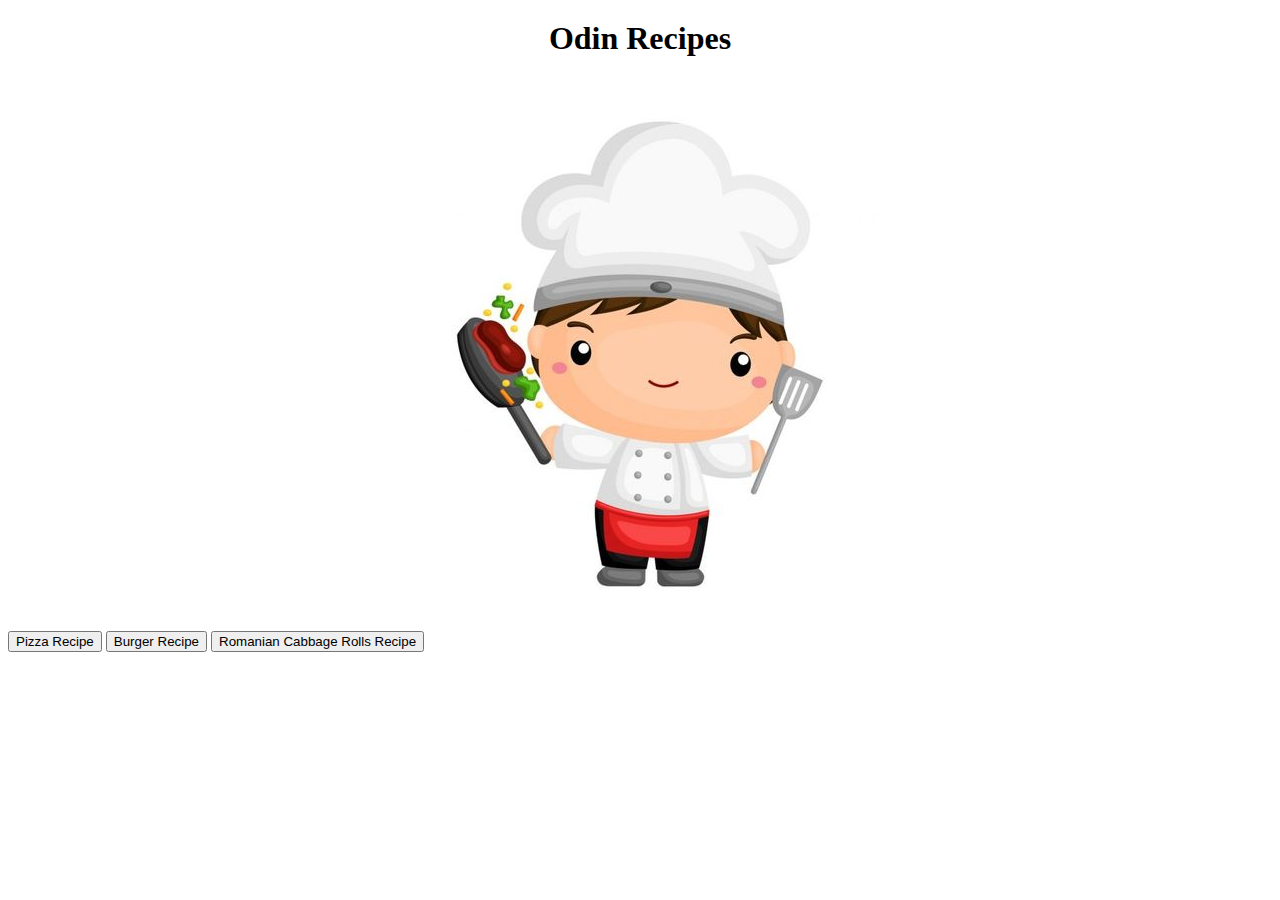
<file: index.html>
<!DOCTYPE html>
<html lang="en">

<head>
    <meta charset="UTF-8">
    <meta name="viewport" content="width=device-width, initial-scale=1.0">
    <title>Recipes</title>
    <link href="https://cdn.jsdelivr.net/npm/bootstrap@5.3.2/dist/css/bootstrap.min.css" rel="stylesheet" integrity="sha384-T3c6CoIi6uLrA9TneNEoa7RxnatzjcDSCmG1MXxSR1GAsXEV/Dwwykc2MPK8M2HN" crossorigin="anonymous">
    <link rel="stylesheet" href="/css/style.css">
</head>

<body>
    <h1>Odin Recipes</h1>
    <img src="images/chef.jpg" alt="Chef picture">
    <div class="d-grid gap-2 col-6 mx-auto">
        <button type="button" class="btn btn-outline-primary" href="recipes/pizza.html" role="button">Pizza Recipe</button>
        <button type="button" class="btn btn-outline-secondary" href="recipes/burger.html" role="button">Burger Recipe</button>
        <button type="button" class="btn btn-outline-warning" href="recipes/sarmale.html" role="button">Romanian Cabbage Rolls Recipe</button>
    </div>
</body>

</html>
</file>
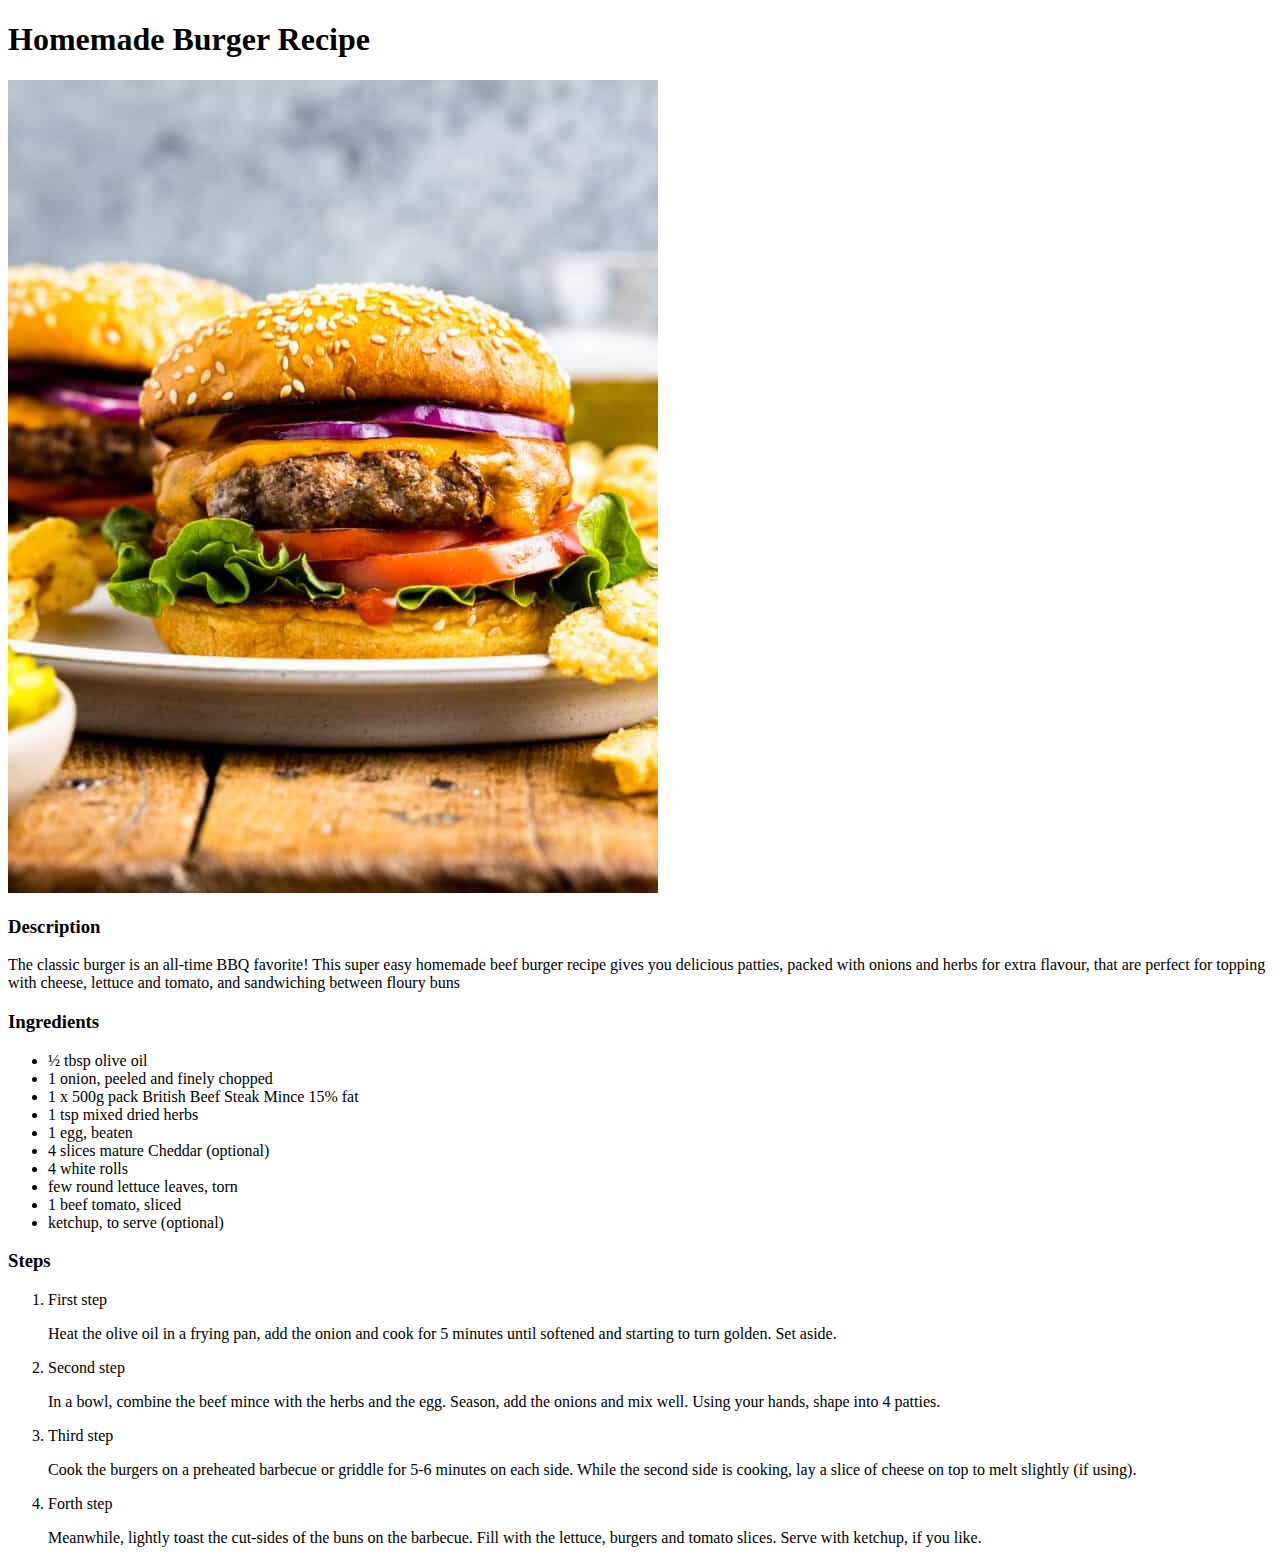
<file: recipes/burger.html>
<!DOCTYPE html>
<html lang="en">

<head>
    <meta charset="UTF-8">
    <meta name="viewport" content="width=device-width, initial-scale=1.0">
    <title>Burger</title>
</head>

<body>
    <h1>Homemade Burger Recipe</h1>
    <img src="../images/burger.jpg" alt="Burger picture">
    <p></p>
    <h3>Description</h3>
    <p>The classic burger is an all-time BBQ favorite! This super easy homemade 
        beef burger recipe gives you delicious patties, packed with onions and 
        herbs for extra flavour, that are perfect for topping with cheese, 
        lettuce and tomato, and sandwiching between floury buns</p>
    <p></p>
    <h3>Ingredients</h3>
    <ul>
        <li>½ tbsp olive oil</li>
        <li>1 onion, peeled and finely chopped</li>
        <li>1 x 500g pack British Beef Steak Mince 15% fat</li>
        <li>1 tsp mixed dried herbs</li>
        <li>1 egg, beaten</li>
        <li>4 slices mature Cheddar (optional)</li>
        <li>4 white rolls</li>
        <li>few round lettuce leaves, torn</li>
        <li>1 beef tomato, sliced</li>
        <li>ketchup, to serve (optional)</li>
    </ul>
    <p></p>
    <h3>Steps</h3>
    <ol>
        <li>First step</li>
        <p>Heat the olive oil in a frying pan, add the onion and cook for 5 minutes
            until softened and starting to turn golden. Set aside.</p>
        <li>Second step</li>
        <p>In a bowl, combine the beef mince with the herbs and the egg. 
            Season, add the onions and mix well. Using your hands, shape into 
            4 patties.</p>
        <li>Third step</li>
        <p>Cook the burgers on a preheated barbecue or griddle for 5-6 minutes 
            on each side. While the second side is cooking, lay a slice of cheese 
            on top to melt slightly (if using).</p>
        <li>Forth step</li>
        <p>Meanwhile, lightly toast the cut-sides of the buns on the barbecue. 
            Fill with the lettuce, burgers and tomato slices. Serve with ketchup, 
            if you like.</p>
    </ol>
</body>
</html>
</file>
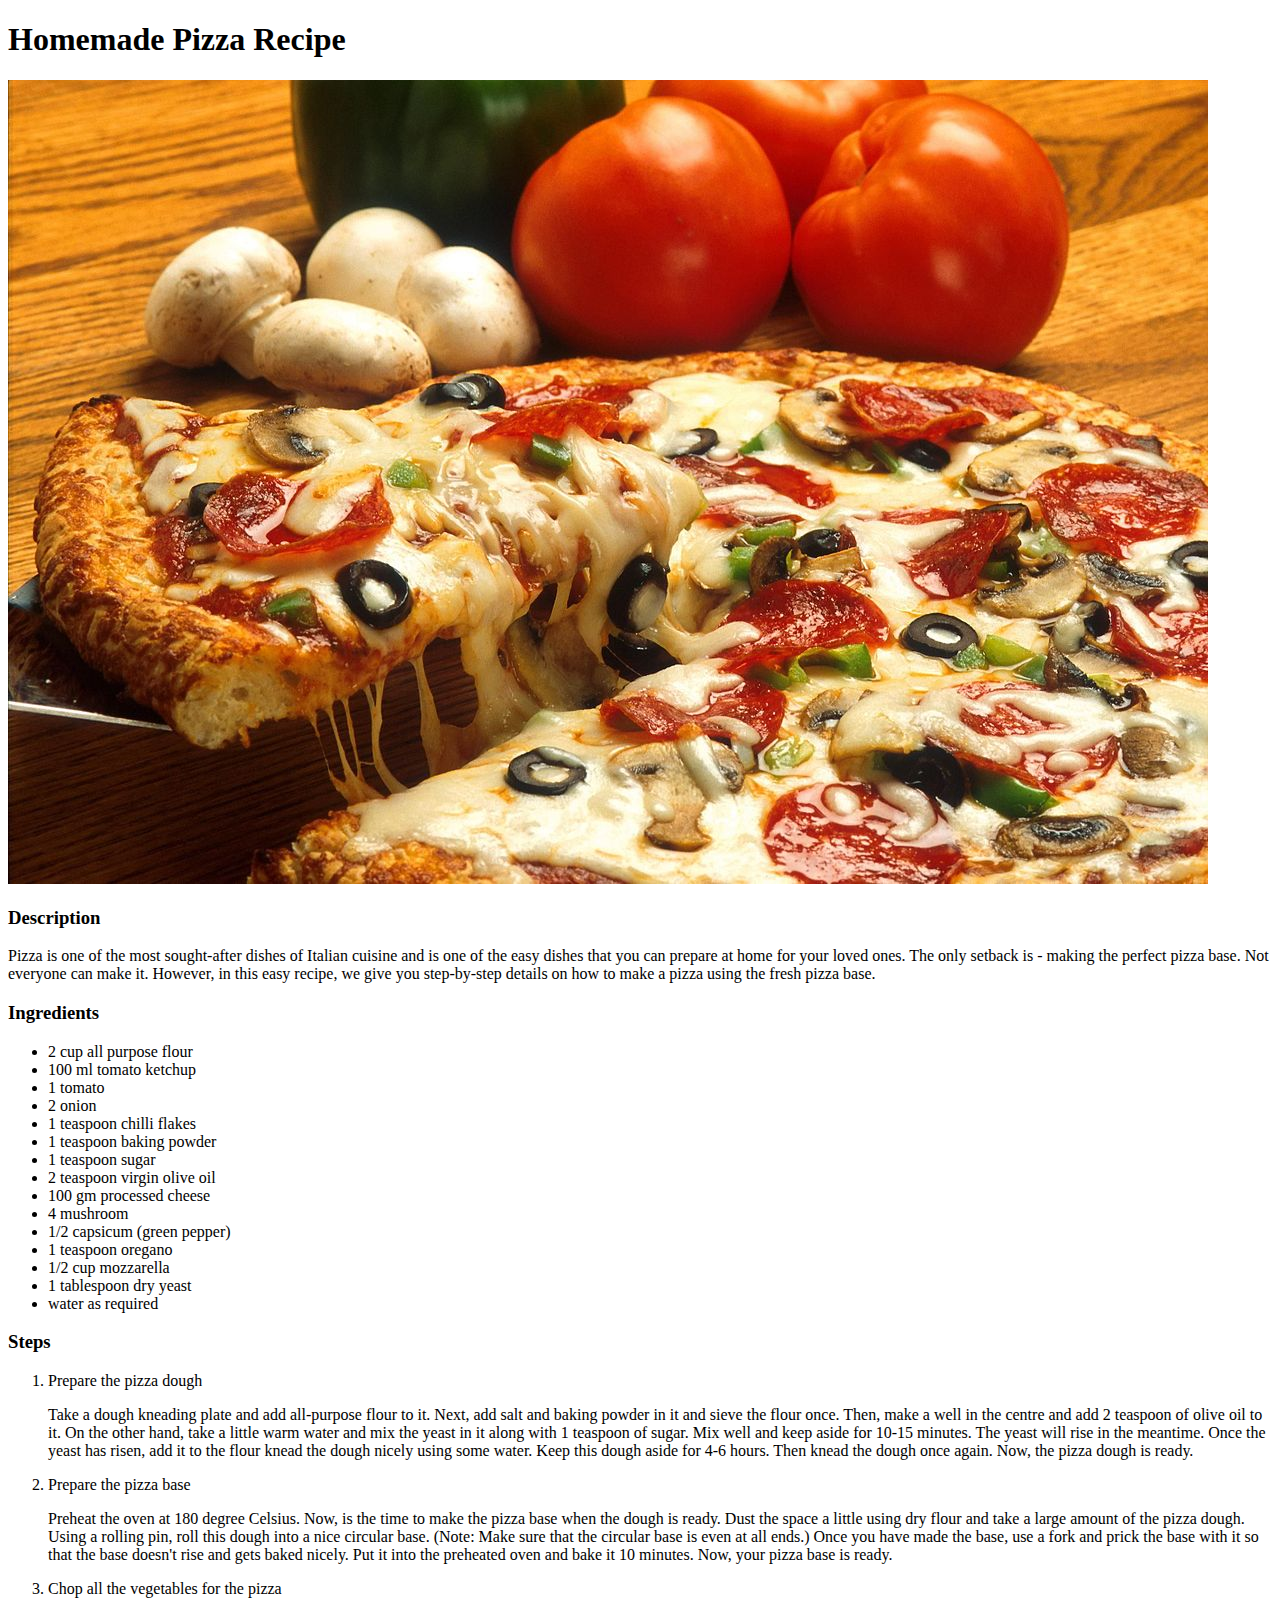
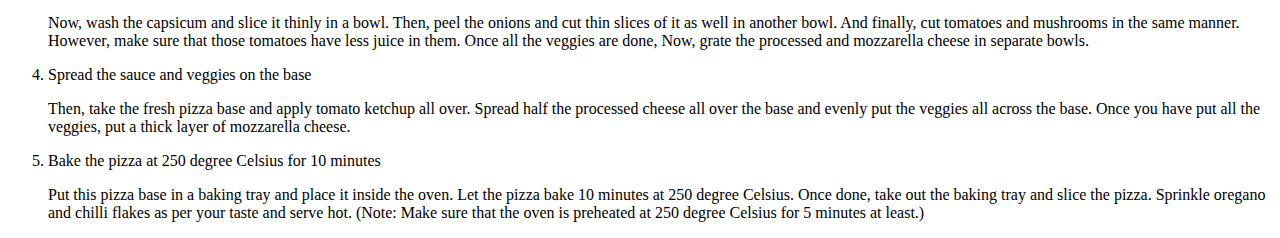
<file: recipes/pizza.html>
<!DOCTYPE html>
<html lang="en">

<head>
    <meta charset="UTF-8">
    <meta name="viewport" content="width=device-width, initial-scale=1.0">
    <title>Pizza</title>
</head>

<body>
    <h1>Homemade Pizza Recipe</h1>
    <img src="../images/Pizza.jpeg" alt="Pizza picture">
    <p></p>
    <h3>Description</h3>
    <p>Pizza is one of the most sought-after dishes of Italian cuisine
        and is one of the easy dishes that you can prepare at home for your
        loved ones. The only setback is - making the perfect pizza base.
        Not everyone can make it. However, in this easy recipe, we give you
        step-by-step details on how to make a pizza using the fresh pizza base.</p>
    <p></p>
    <h3>Ingredients</h3>
    <ul>
        <li>2 cup all purpose flour</li>
        <li>100 ml tomato ketchup</li>
        <li>1 tomato</li>
        <li>2 onion</li>
        <li>1 teaspoon chilli flakes</li>
        <li>1 teaspoon baking powder</li>
        <li>1 teaspoon sugar</li>
        <li>2 teaspoon virgin olive oil</li>
        <li>100 gm processed cheese</li>
        <li>4 mushroom</li>
        <li>1/2 capsicum (green pepper)</li>
        <li>1 teaspoon oregano</li>
        <li>1/2 cup mozzarella</li>
        <li>1 tablespoon dry yeast</li>
        <li>water as required</li>
    </ul>
    <p></p>
    <h3>Steps</h3>
    <ol>
        <li>Prepare the pizza dough</li>
        <p>Take a dough kneading plate and add all-purpose flour to it. 
            Next, add salt and baking powder in it and sieve the flour once. 
            Then, make a well in the centre and add 2 teaspoon of olive oil to it. 
            On the other hand, take a little warm water and mix the yeast in 
            it along with 1 teaspoon of sugar. Mix well and keep aside for 
            10-15 minutes. The yeast will rise in the meantime. Once the yeast has 
            risen, add it to the flour knead the dough nicely using some water. 
            Keep this dough aside for 4-6 hours. Then knead the dough once again. 
            Now, the pizza dough is ready.</p>
        <li>Prepare the pizza base</li>
        <p>Preheat the oven at 180 degree Celsius. Now, is the time to make the 
            pizza base when the dough is ready. Dust the space a little using dry 
            flour and take a large amount of the pizza dough. Using a rolling pin, 
            roll this dough into a nice circular base. (Note: Make sure that the 
            circular base is even at all ends.) Once you have made the base, use 
            a fork and prick the base with it so that the base doesn't rise and 
            gets baked nicely. Put it into the preheated oven and bake it 10 minutes. 
            Now, your pizza base is ready.</p>
        <li>Chop all the vegetables for the pizza</li>
        <p>Now, wash the capsicum and slice it thinly in a bowl. 
            Then, peel the onions and cut thin slices of it as well in another 
            bowl. And finally, cut tomatoes and mushrooms in the same manner. 
            However, make sure that those tomatoes have less juice in them. 
            Once all the veggies are done, Now, grate the processed and mozzarella 
            cheese in separate bowls.</p>
        <li>Spread the sauce and veggies on the base</li>
        <p>Then, take the fresh pizza base and apply tomato ketchup all over. 
            Spread half the processed cheese all over the base and evenly put the 
            veggies all across the base. Once you have put all the veggies, put 
            a thick layer of mozzarella cheese.</p>
        <li>Bake the pizza at 250 degree Celsius for 10 minutes</li>
        <p>Put this pizza base in a baking tray and place it inside the oven. 
            Let the pizza bake 10 minutes at 250 degree Celsius. 
            Once done, take out the baking tray and slice the pizza. 
            Sprinkle oregano and chilli flakes as per your taste and serve hot. 
            (Note: Make sure that the oven is preheated at 250 degree Celsius 
            for 5 minutes at least.)</p>
    </ol>
</body>
</html>
</file>
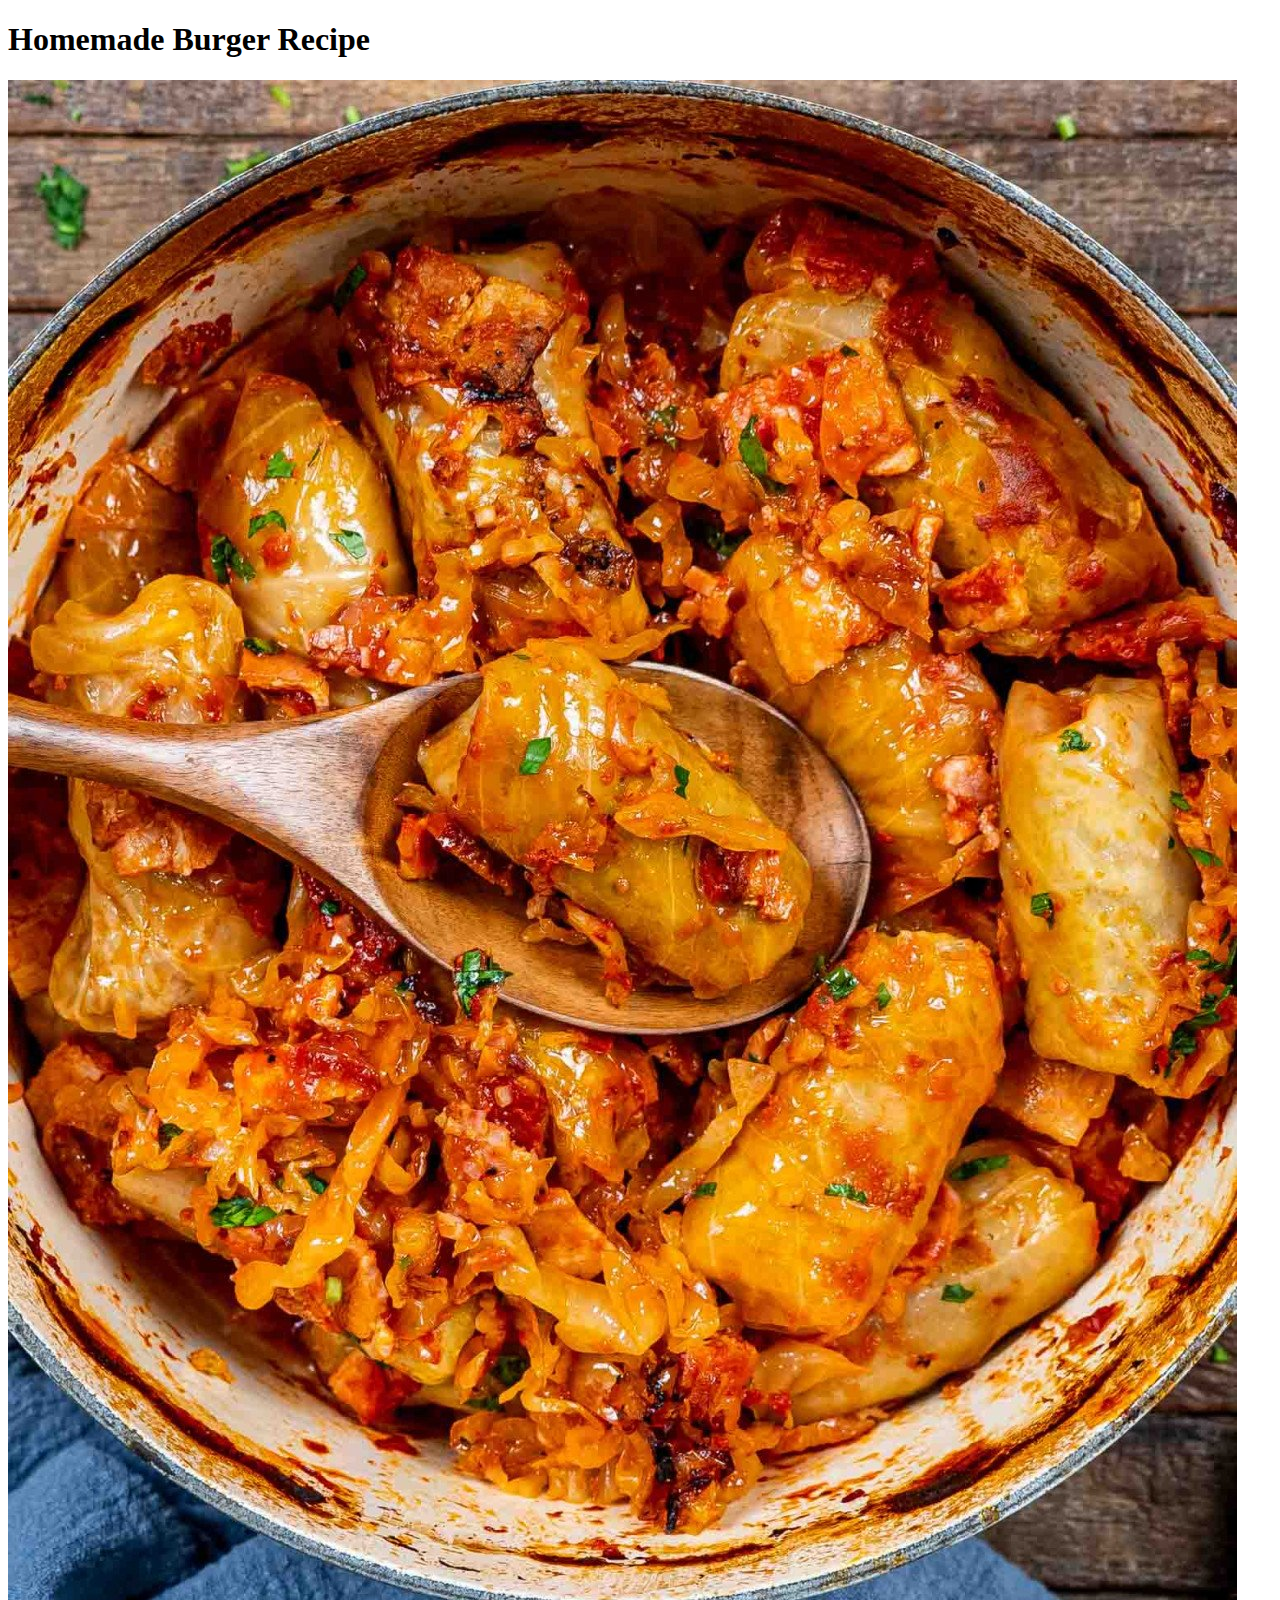
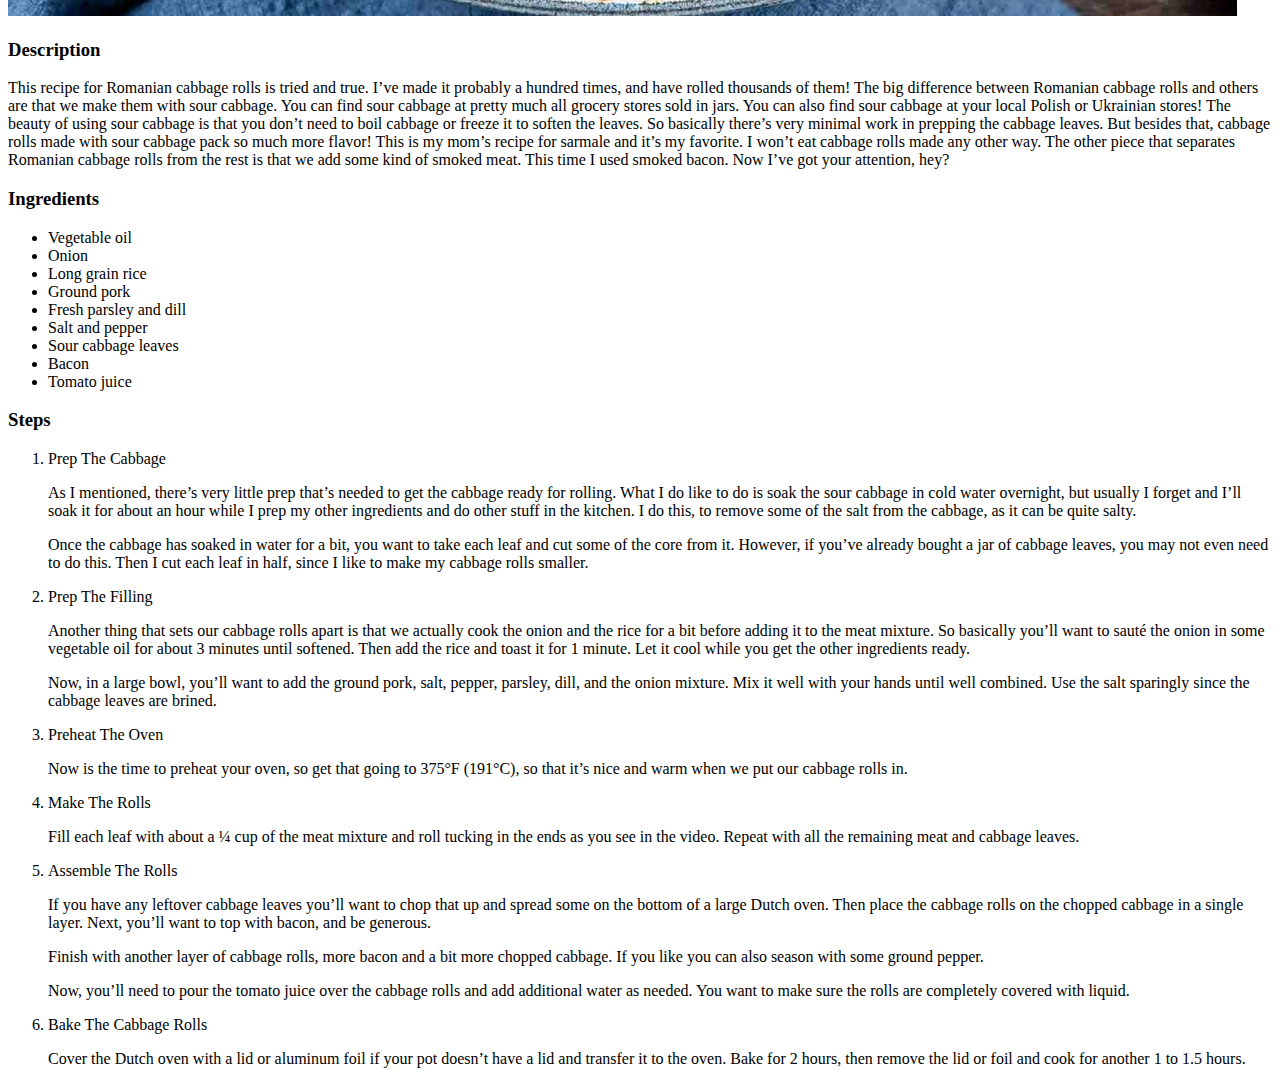
<file: recipes/sarmale.html>
<!DOCTYPE html>
<html lang="en">

<head>
    <meta charset="UTF-8">
    <meta name="viewport" content="width=device-width, initial-scale=1.0">
    <title>Burger</title>
</head>

<body>
    <h1>Homemade Burger Recipe</h1>
    <img src="../images/sarmale.jpg" alt="Cabbage rolls picture">
    <p></p>
    <h3>Description</h3>
    <p>This recipe for Romanian cabbage rolls is tried and true. I’ve made it probably a hundred times, and have rolled
        thousands of them! The big difference between Romanian cabbage rolls and others are that we make them with sour
        cabbage. You can find sour cabbage at pretty much all grocery stores sold in jars. You can also find sour
        cabbage at your local Polish or Ukrainian stores!
        The beauty of using sour cabbage is that you don’t need to boil cabbage or freeze it to soften the leaves. So
        basically there’s very minimal work in prepping the cabbage leaves. But besides that, cabbage rolls made with
        sour cabbage pack so much more flavor!
        This is my mom’s recipe for sarmale and it’s my favorite. I won’t eat cabbage rolls made any other way. The
        other piece that separates Romanian cabbage rolls from the rest is that we add some kind of smoked meat. This
        time I used smoked bacon. Now I’ve got your attention, hey?</p>
    <p></p>
    <h3>Ingredients</h3>
    <ul>
        <li>Vegetable oil</li>
        <li>Onion</li>
        <li>Long grain rice</li>
        <li>Ground pork</li>
        <li>Fresh parsley and dill</li>
        <li>Salt and pepper</li>
        <li>Sour cabbage leaves</li>
        <li>Bacon</li>
        <li>Tomato juice</li>
    </ul>
    <p></p>
    <h3>Steps</h3>
    <ol>
        <li>Prep The Cabbage</li>
        <p>As I mentioned, there’s very little prep that’s needed to get the cabbage ready for rolling. 
            What I do like to do is soak the sour cabbage in cold water overnight, but usually 
            I forget and I’ll soak it for about an hour while I prep my other ingredients and do other 
            stuff in the kitchen. I do this, to remove some of the salt from the cabbage, as it can be 
            quite salty.</p>
        <p>Once the cabbage has soaked in water for a bit, you want to take each leaf and cut some 
            of the core from it. However, if you’ve already bought a jar of cabbage leaves, you may 
            not even need to do this. Then I cut each leaf in half, since I like to make my cabbage 
            rolls smaller.</p>
        <li>Prep The Filling</li>
        <p>Another thing that sets our cabbage rolls apart is that we actually cook the onion and the 
            rice for a bit before adding it to the meat mixture. So basically you’ll want to sauté the 
            onion in some vegetable oil for about 3 minutes until softened. Then add the rice and toast 
            it for 1 minute. Let it cool while you get the other ingredients ready.</p>
        <p>Now, in a large bowl, you’ll want to add the ground pork, salt, pepper, parsley, dill, and the 
            onion mixture. Mix it well with your hands until well combined. Use the salt sparingly since the 
            cabbage leaves are brined.</p>
        <li>Preheat The Oven</li>
        <p>Now is the time to preheat your oven, so get that going to 375°F (191°C), so that it’s nice and 
            warm when we put our cabbage rolls in.</p>
        <li>Make The Rolls</li>
        <p>Fill each leaf with about a ¼ cup of the meat mixture and roll tucking in the ends as you see in 
            the video. Repeat with all the remaining meat and cabbage leaves.</p>
        <li>Assemble The Rolls</li>
        <p>If you have any leftover cabbage leaves you’ll want to chop that up and spread some on the bottom 
            of a large Dutch oven. Then place the cabbage rolls on the chopped cabbage in a single layer. 
            Next, you’ll want to top with bacon, and be generous.</p>
        <p>Finish with another layer of cabbage rolls, more bacon and a bit more chopped cabbage. 
            If you like you can also season with some ground pepper.</p>
        <p>Now, you’ll need to pour the tomato juice over the cabbage rolls and add additional water as needed. 
            You want to make sure the rolls are completely covered with liquid.</p>
        <li>Bake The Cabbage Rolls</li>
        <p>Cover the Dutch oven with a lid or aluminum foil if your pot doesn’t have a lid and transfer it to the oven. 
            Bake for 2 hours, then remove the lid or foil and cook for another 1 to 1.5 hours.</p>
    </ol>
</body>

</html>
</file>
<file: css/style.css>
h1 {
    text-align: center;
    display: block;
    margin-top: 20px;
    margin-bottom: 60px;
}

img {
    margin: auto;
    display: block;
    margin-bottom: 40px;
}
</file>
